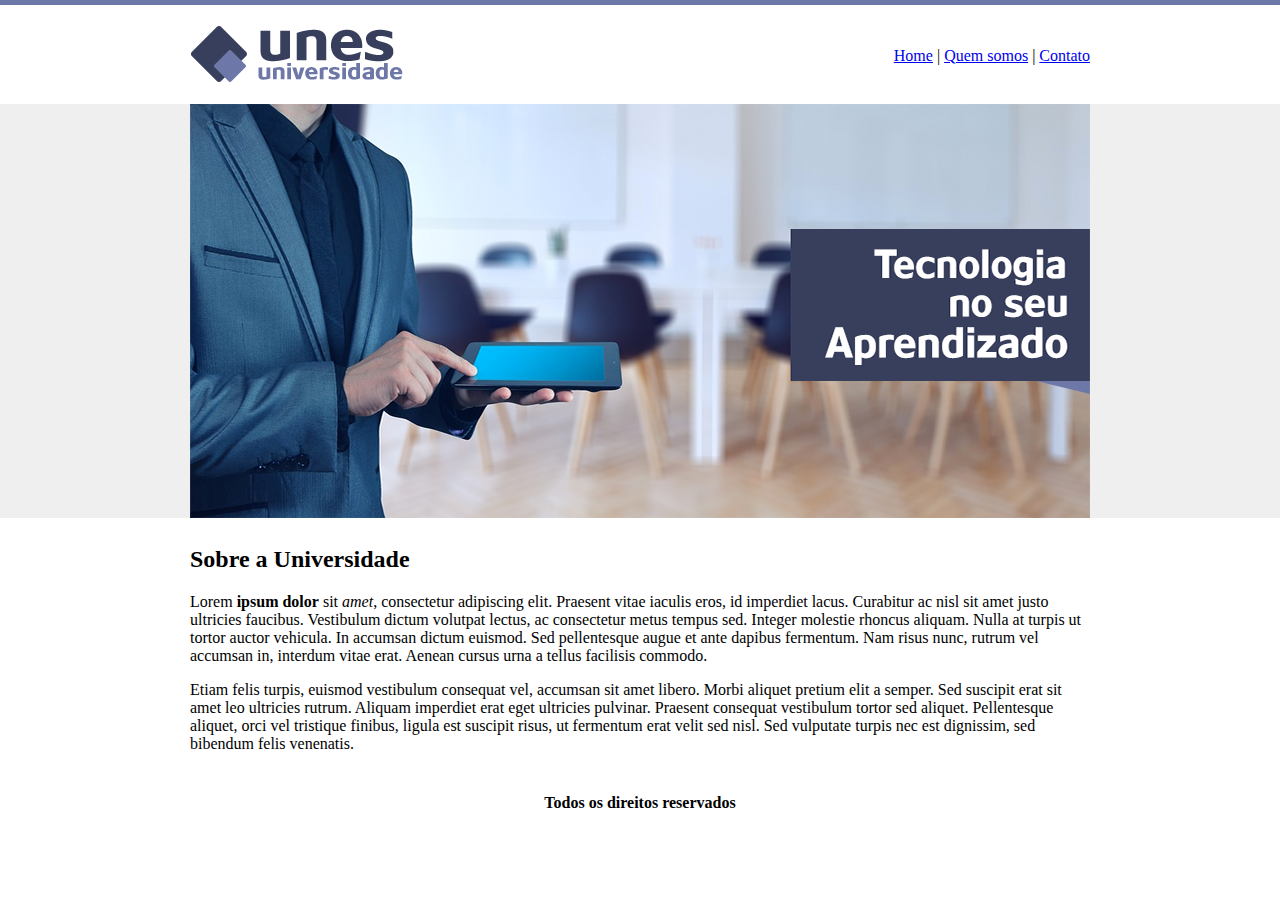
<file: Projeto 1 - HTML/index.html>
<!DOCTYPE html>
<html>
<head>
    <meta charset="UTF-8">
    <meta http-equiv="X-UA-Compatible" content="IE=edge">
    <meta name="viewport" content="width=device-width, initial-scale=1.0">
    <title>Unes - Home</title>
</head>
<body background="imagensProjeto/fundo.png">
    <table border="0" width="900" align="center">
        <tr>
            <td height="89">
                <a href="index.html">
                    <img src="imagensProjeto/logo.png">
                </a>
            </td>
            <td align="right">
                <a href="index.html">Home</a> | 
                <a href="quemsomos.html">Quem somos</a> | 
                <a href="contato.html">Contato </a>
            </td>
        </tr>
        <tr>
            <td colspan="2">
                <img src="imagensProjeto/capa.png">
            </td>
        </tr>
        <tr>
            <td colspan="2">
                <h2>Sobre a Universidade</h2>
                <p>
                    Lorem <strong>ipsum dolor</strong> sit <em>amet</em>, consectetur adipiscing elit. 
                    Praesent vitae iaculis eros, id imperdiet lacus. Curabitur ac nisl sit amet justo 
                    ultricies faucibus. Vestibulum dictum volutpat lectus, ac consectetur metus tempus sed. 
                    Integer molestie rhoncus aliquam. Nulla at turpis ut tortor auctor vehicula. In accumsan 
                    dictum euismod. Sed pellentesque augue et ante dapibus fermentum. Nam risus nunc, rutrum 
                    vel accumsan in, interdum vitae erat. Aenean cursus urna a tellus facilisis commodo.
                </p>
                <p>
                    Etiam felis turpis, euismod vestibulum consequat vel, accumsan sit amet libero. Morbi 
                    aliquet pretium elit a semper. Sed suscipit erat sit amet leo ultricies rutrum. Aliquam 
                    imperdiet erat eget ultricies pulvinar. Praesent consequat vestibulum tortor sed 
                    aliquet. Pellentesque aliquet, orci vel tristique finibus, ligula est suscipit risus, ut 
                    fermentum erat velit sed nisl. Sed vulputate turpis nec est dignissim, sed bibendum 
                    felis venenatis.
                </p>
            </td>
        </tr>
        <tr>
            <td align="center" colspan="2">
                <h4>Todos os direitos reservados</h4>
            </td>
        </tr>
    </table>
</body>
</html>
</file>
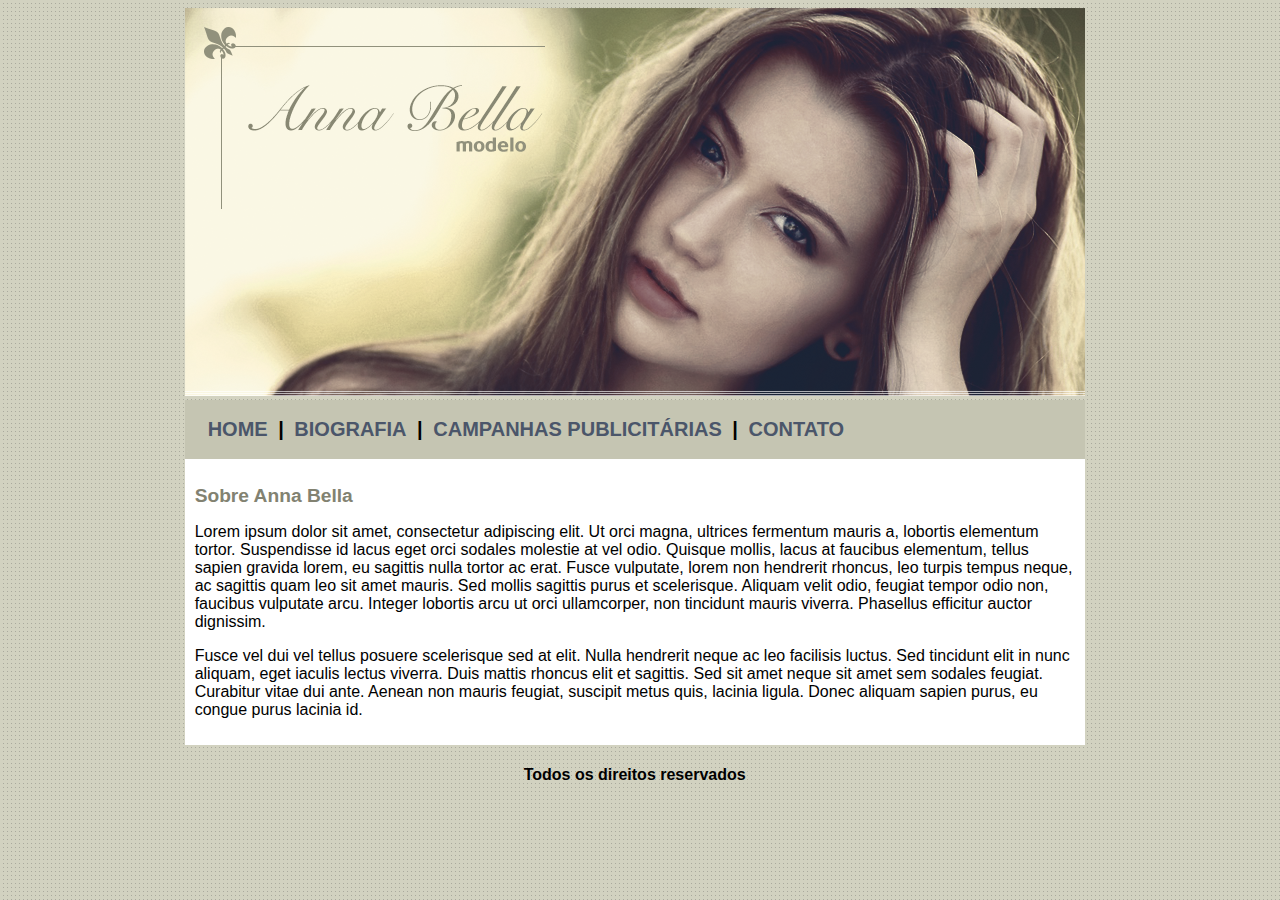
<file: Projeto 2 - CSS/index.html>
<!DOCTYPE html>
<html lang="en">
<head>
    <meta charset="UTF-8">
    <meta http-equiv="X-UA-Compatible" content="IE=edge">
    <meta name="viewport" content="width=device-width, initial-scale=1.0">
    <title>Anna Bella - Home</title>
    <link rel="stylesheet" href="estilo.css">
</head>
<body>
    <div id="principal">

        <img src="imagensProjeto/capa.png" alt="Capa Anna Bella">

        <div id="menu">
            <a href="index.html">HOME</a> | 
            <a href="biografia.html">BIOGRAFIA</a> | 
            <a href="campanhas.html">CAMPANHAS PUBLICITÁRIAS</a> | 
            <a href="contato.html">CONTATO</a>
        </div>
        <div id="conteudo">
            <h2>Sobre Anna Bella</h2>
            <p>
                Lorem ipsum dolor sit amet, consectetur adipiscing elit. Ut orci magna, 
                ultrices fermentum mauris a, lobortis elementum tortor. Suspendisse id lacus 
                eget orci sodales molestie at vel odio. Quisque mollis, lacus at faucibus 
                elementum, tellus sapien gravida lorem, eu sagittis nulla tortor ac erat. 
                Fusce vulputate, lorem non hendrerit rhoncus, leo turpis tempus neque, ac 
                sagittis quam leo sit amet mauris. Sed mollis sagittis purus et scelerisque. 
                Aliquam velit odio, feugiat tempor odio non, faucibus vulputate arcu. Integer 
                lobortis arcu ut orci ullamcorper, non tincidunt mauris viverra. Phasellus 
                efficitur auctor dignissim.

            </p>
            <p>
                Fusce vel dui vel tellus posuere scelerisque sed at elit. Nulla hendrerit 
                neque ac leo facilisis luctus. Sed tincidunt elit in nunc aliquam, eget 
                iaculis lectus viverra. Duis mattis rhoncus elit et sagittis. Sed sit amet 
                neque sit amet sem sodales feugiat. Curabitur vitae dui ante. Aenean non 
                mauris feugiat, suscipit metus quis, lacinia ligula. Donec aliquam sapien 
                purus, eu congue purus lacinia id. 
            </p>
        </div>
        <div id="rodape">
            <h4 class="centralizar">Todos os direitos reservados</h4>
        </div>
    </div>
</body>
</html>
</file>
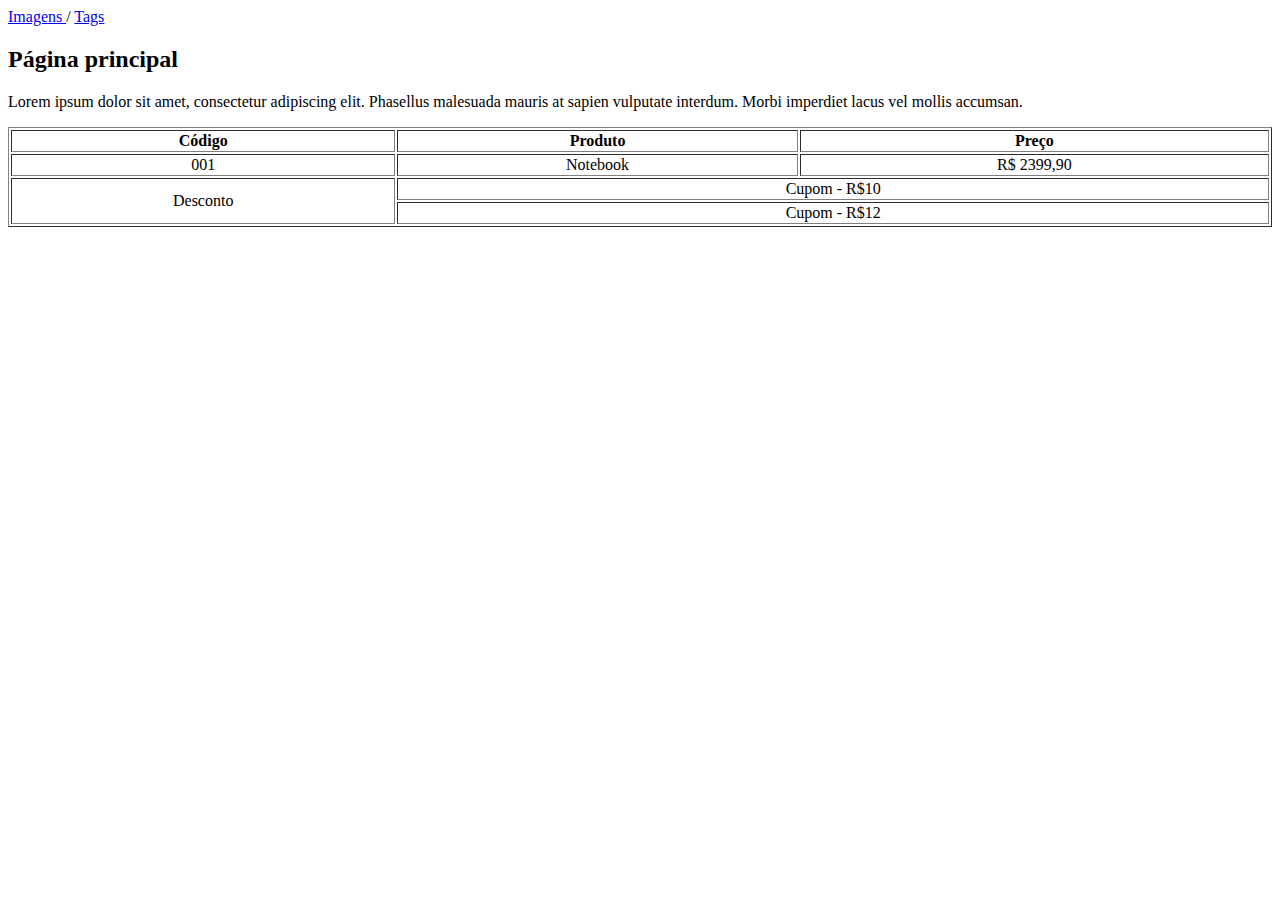
<file: Projeto 1 - HTML/Aulas/index.html>
<!DOCTYPE html>
<html lang>
<head>
    <meta charset="UTF-8">
    <meta http-equiv="X-UA-Compatible" content="IE=edge">
    <meta name="viewport" content="width=device-width, initial-scale=1.0">
    <title>Principal</title>
</head>
<body>
    <a href="img.html">
        Imagens
    </a>
    /
    <a href="tags.html">
        Tags
    </a>
    <h2>Página principal</h2>
    <p>Lorem ipsum dolor sit amet, consectetur adipiscing elit. 
     Phasellus malesuada mauris at sapien vulputate interdum. 
     Morbi imperdiet lacus vel mollis accumsan.
    </p>
    <table border="1px" width="100%">
        <tr>
            <th>Código</th>
            <th>Produto</th>
            <th>Preço</th>
        </tr>
        <tr align="center">
            <td>001</td>
            <td>Notebook</td>
            <td>R$ 2399,90</td>
        </tr>
        <tr align="center">
            <td rowspan="2">Desconto</td>
            <td colspan="2">Cupom - R$10</td>
        </tr>
        <tr align="center">
            <td colspan="2">Cupom - R$12</td>
        </tr>
    </table>
</body>
</html>
</file>
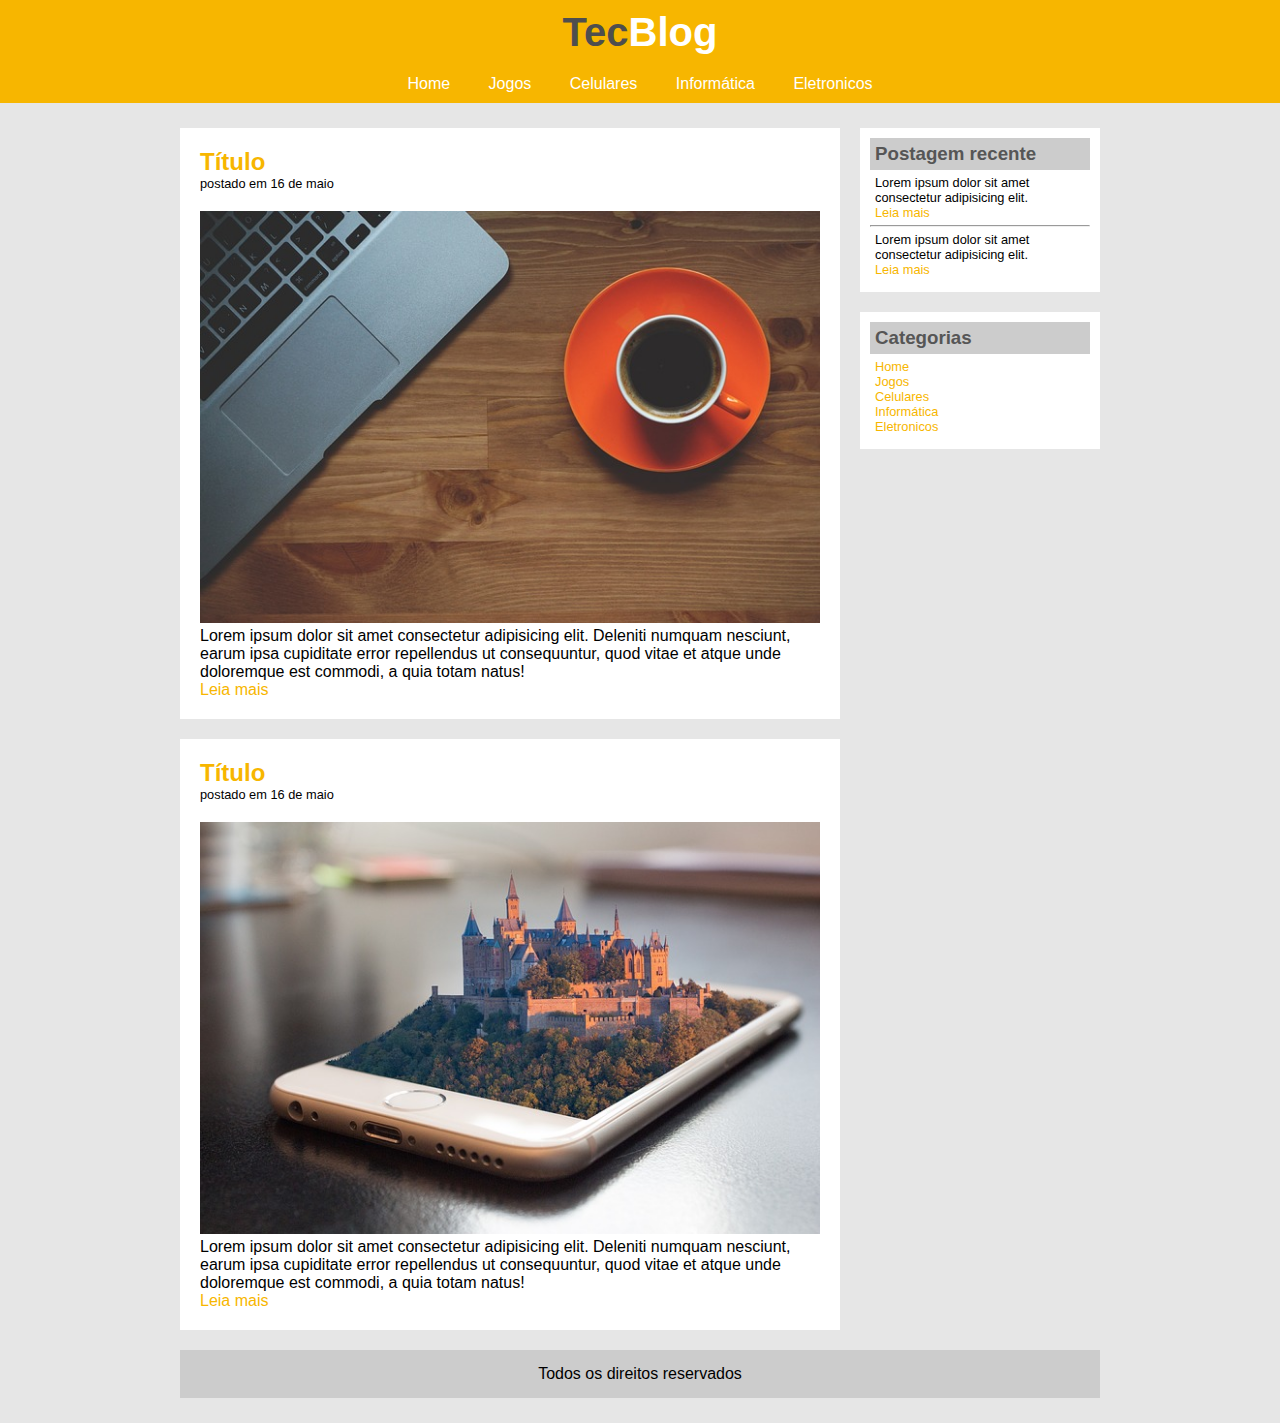
<file: Projeto 3 - CSS/TecBlog/index.html>
<!DOCTYPE html>
<html lang="en">
<head>
    <meta charset="UTF-8">
    <meta http-equiv="X-UA-Compatible" content="IE=edge">
    <meta name="viewport" content="width=device-width, initial-scale=1.0">
    <link rel="stylesheet" href="./CSS/estilo.css">
    <title>TecnoBlog - O seu blog de tecnologia</title>
    
</head>
<body>
    <header>
        <div id="logo">
            <h1>Tec<span class="branco">Blog</span></h1>
        </div>

        <div id="menu">
            <a href="index.html">Home</a>
            <a href="jogos.html">Jogos</a>
            <a href="celulares.html">Celulares</a>
            <a href="informatica.html">Informática</a>
            <a href="eletronicos.html">Eletronicos</a>
        </div>
    </header>

    <div id="corpo">
        <div id="postagens">
           
            <div class="postagem">
                <h2>Título</h2>
                <span class="data">postado em 16 de maio</span>
                <img src="./imagens/imagem1.jpg" width="620px"alt="pc">
                <p>
                    Lorem ipsum dolor sit amet consectetur adipisicing elit. Deleniti numquam nesciunt, earum ipsa cupiditate error repellendus ut consequuntur, quod vitae et atque unde doloremque est commodi, a quia totam natus!
                </p>
                <a href="">Leia mais</a>
            </div>

            <div class="postagem">
                <h2>Título</h2>
                <span class="data">postado em 16 de maio</span>
                <img src="./imagens/imagem3.jpg" width="620px"alt="pc">
                <p>
                    Lorem ipsum dolor sit amet consectetur adipisicing elit. Deleniti numquam nesciunt, earum ipsa cupiditate error repellendus ut consequuntur, quod vitae et atque unde doloremque est commodi, a quia totam natus!
                </p>
                <a href="">Leia mais</a>
            </div>

        </div>
        <div id="lateral">
            <div class="lateral-conteudo">
                <h3>Postagem recente</h3>
                <div class="texto-reduzido">
                    <p>Lorem ipsum dolor sit amet consectetur adipisicing elit.</p>
                    <a href="">Leia mais</a>
                </div>
                <hr>
                <div class="texto-reduzido">
                    <p>Lorem ipsum dolor sit amet consectetur adipisicing elit.</p>
                    <a href="">Leia mais</a>
                </div>
            </div>
            <div class="lateral-conteudo">
                <h3>Categorias</h3>
                <div class="texto-reduzido">
                    <a href="index.html">Home</a><br>
                    <a href="jogos.html">Jogos</a><br>
                    <a href="celulares.html">Celulares</a><br>
                    <a href="informatica.html">Informática</a><br>
                    <a href="eletronicos.html">Eletronicos</a><br>
                </div>
            </div>
        </div>
        <footer>
            Todos os direitos reservados
        </footer>
    </div>
</body>
</html>
</file>
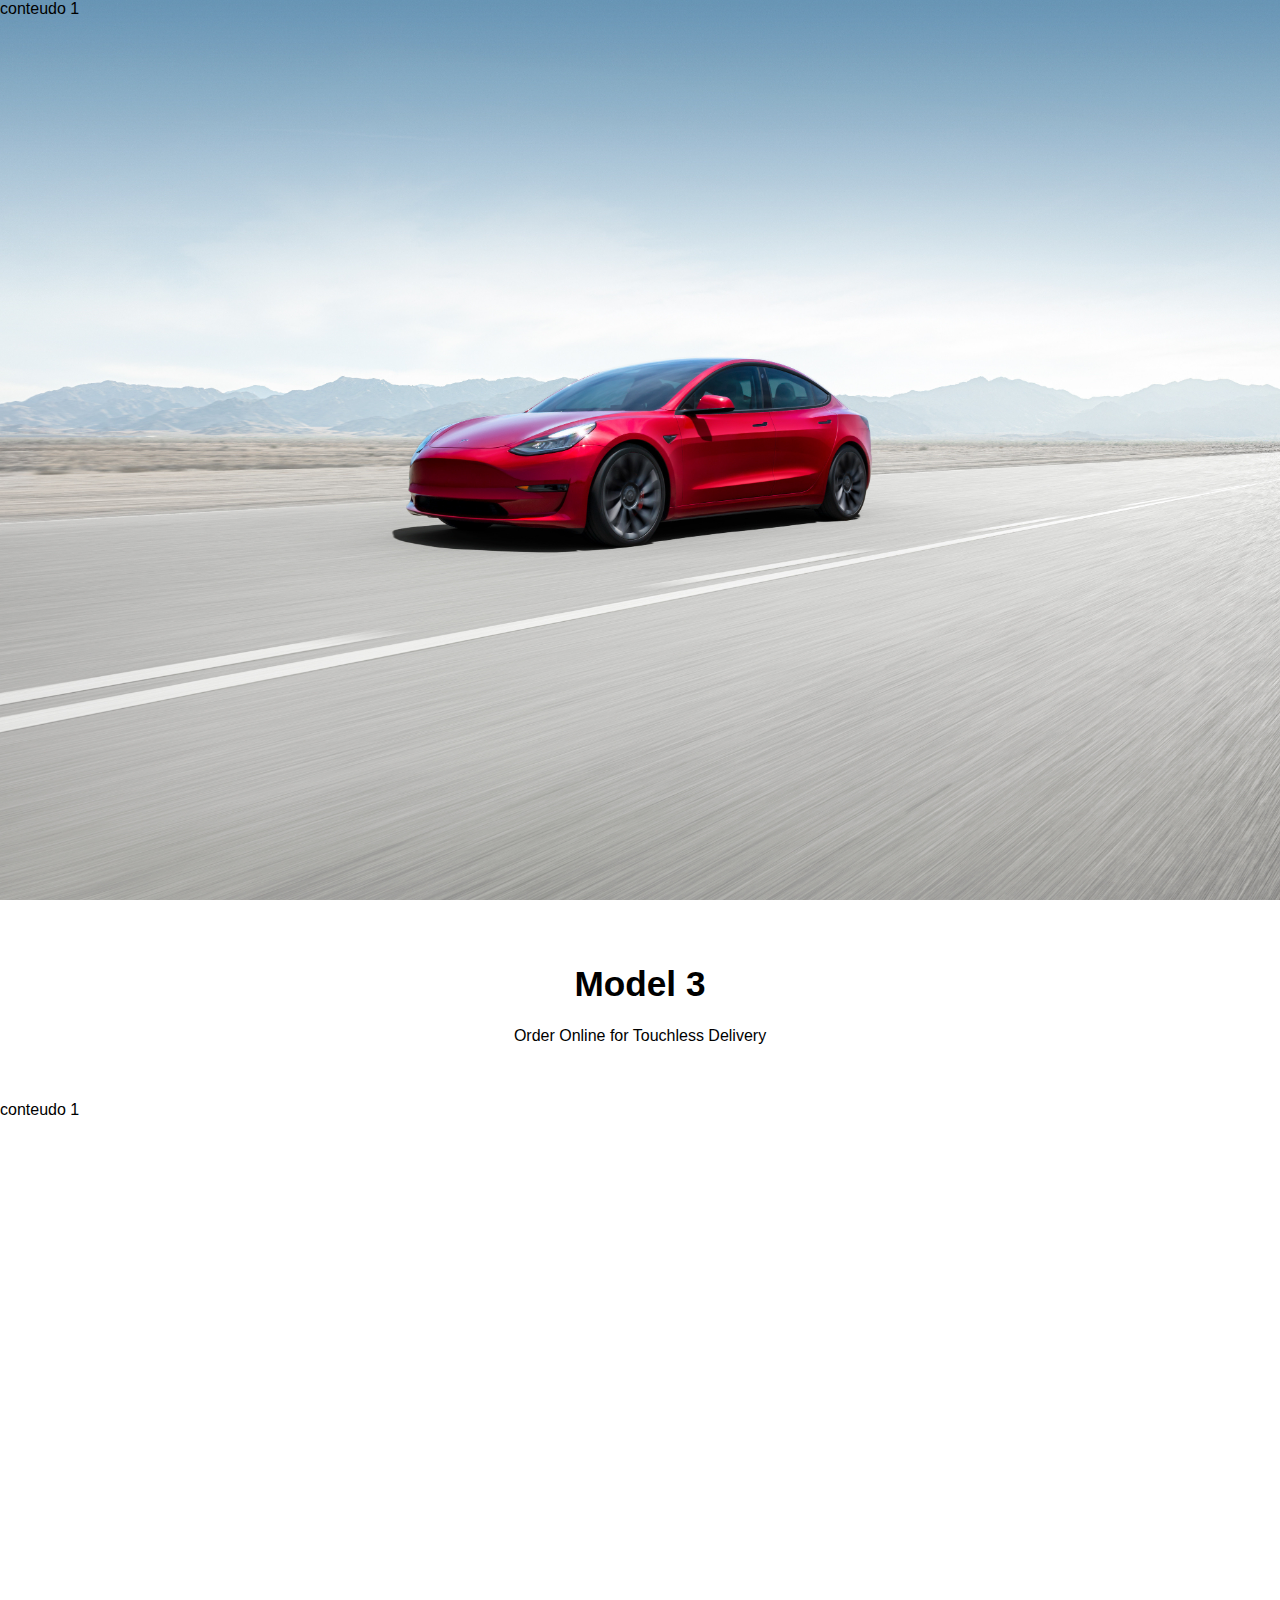
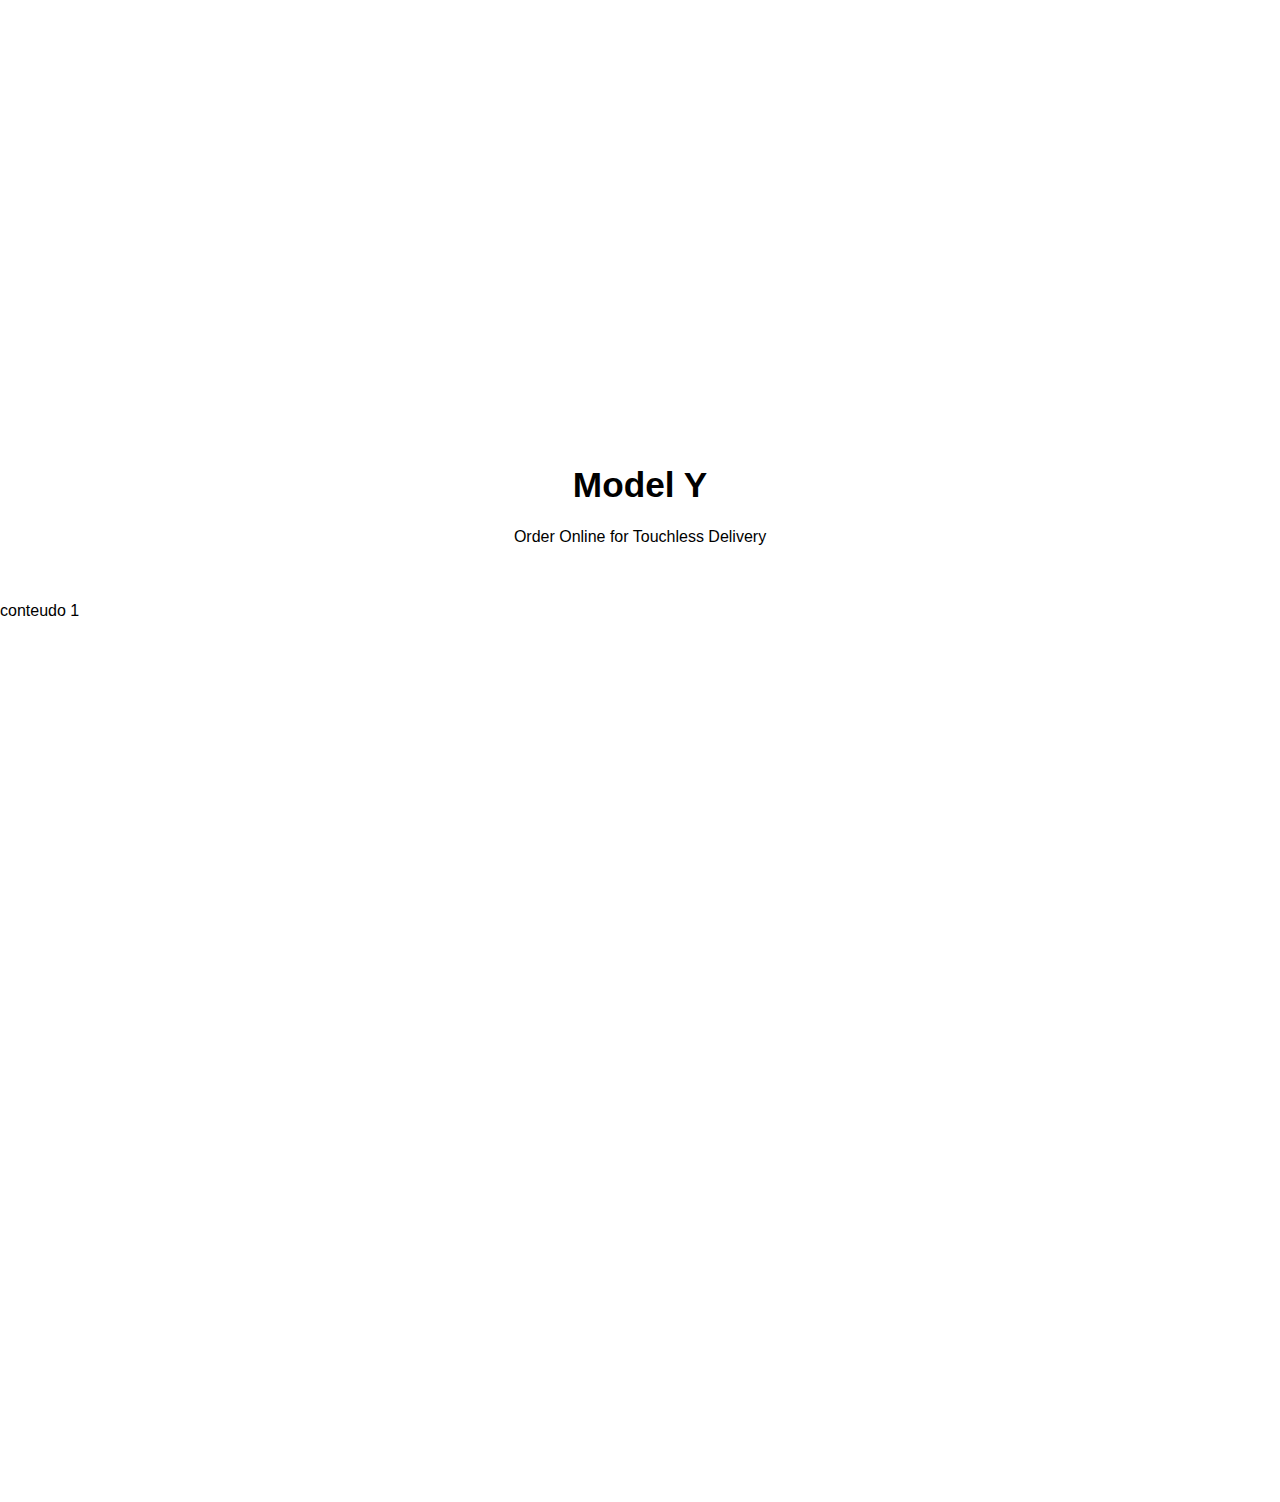
<file: Projeto 4 - CSS/parallax/index.html>
<!DOCTYPE html>
<html lang="en">
<head>
    <meta charset="UTF-8">
    <meta http-equiv="X-UA-Compatible" content="IE=edge">
    <meta name="viewport" content="width=device-width, initial-scale=1.0">
    <title>Parallax</title>
    <link rel="stylesheet" href="style.css">
</head>
<body>
    <div class="model3">
        conteudo 1
    </div>
    <div class="content">
        <h1>Model 3</h1>
        <p>Order Online for Touchless Delivery</p>
    </div>
    <div class="modely">
        conteudo 1
    </div>
    <div class="content">
        <h1>Model Y</h1>
        <p>Order Online for Touchless Delivery</p>
    </div>
    <div class="modelx">
        conteudo 1
    </div>
</body>
</html>
</file>
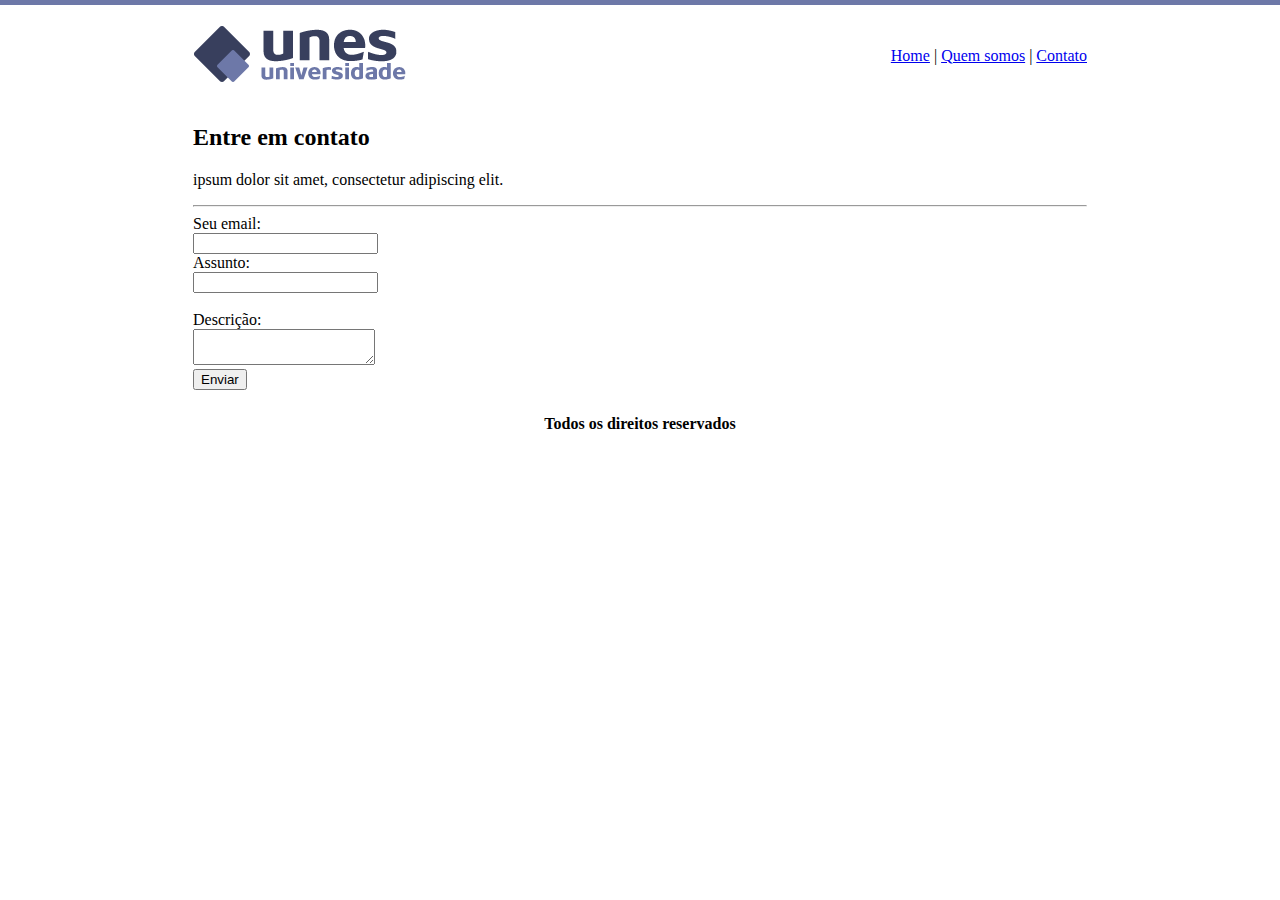
<file: Projeto 1 - HTML/contato.html>
<!DOCTYPE html>
<html>
<head>
    <meta charset="UTF-8">
    <meta http-equiv="X-UA-Compatible" content="IE=edge">
    <meta name="viewport" content="width=device-width, initial-scale=1.0">
    <title>Unes - Contato</title>
</head>
<body background="imagensProjeto/fundo2.png">
    <table border="0" width="900" align="center">
        <tr>
            <td height="89">
                <a href="index.html">
                    <img src="imagensProjeto/logo.png">
                </a>
            </td>
            <td align="right">
                <a href="index.html">Home</a> | 
                <a href="quemsomos.html">Quem somos</a> | 
                <a href="contato.html">Contato </a>
            </td>
        </tr>
        <tr>
            <td colspan="2">
                <h2>Entre em contato</h2>
                <p>
                    ipsum dolor sit amet, consectetur adipiscing elit.
                </p>
                <hr>
                <form>
                    Seu email: <br>
                    <input type="text"><br>
                    Assunto: <br>
                    <input type="text"><br>
                    <br>
                    Descrição: <br>
                    <textarea></textarea><br>
                    <input type="submit" value="Enviar">


                </form>
            </td> 
        </tr>
        <tr>
            <td align="center" colspan="2">
                <h4>Todos os direitos reservados</h4>
            </td>
        </tr>
    </table>
</body>
</html>
</file>
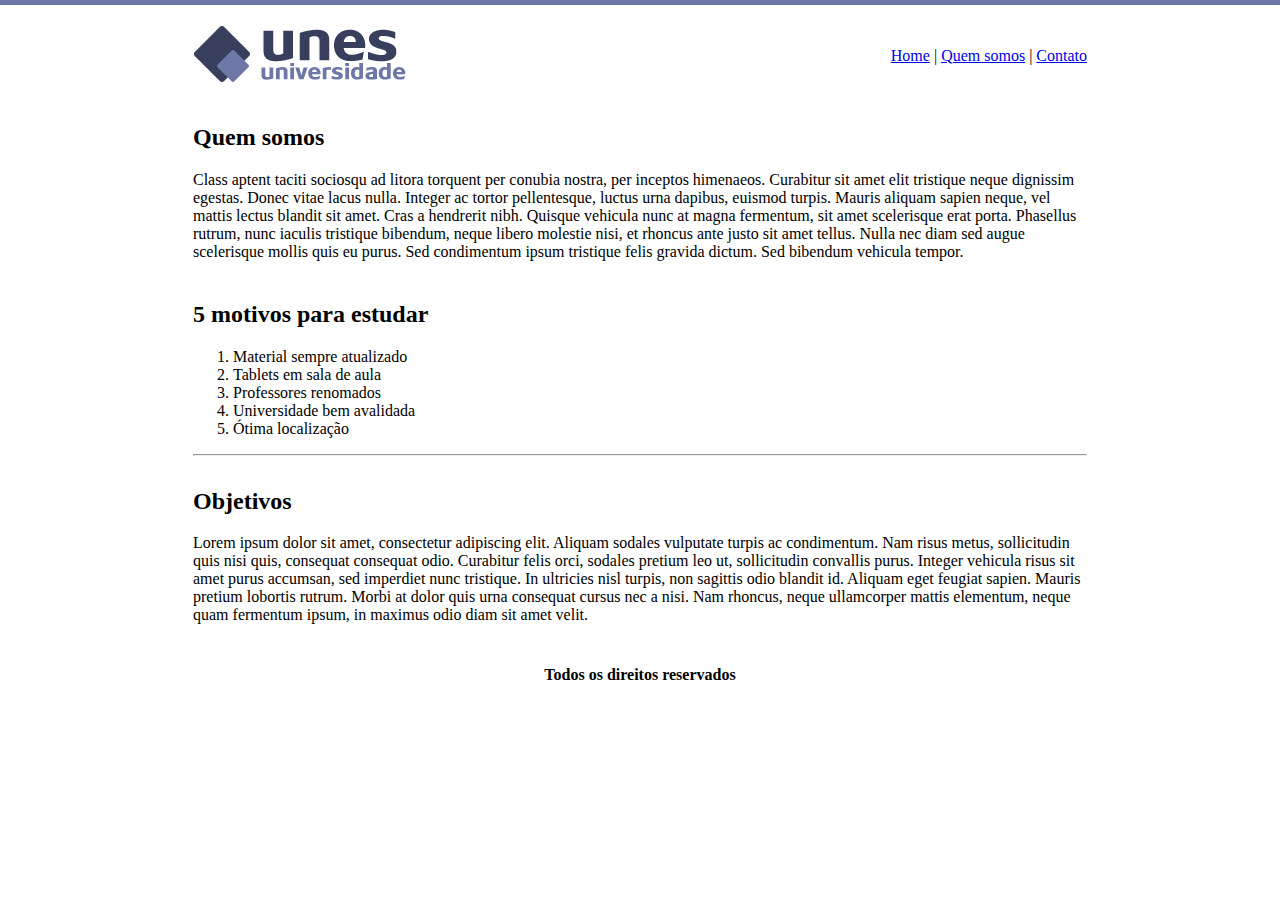
<file: Projeto 1 - HTML/quemsomos.html>
<!DOCTYPE html>
<html>
<head>
    <meta charset="UTF-8">
    <meta http-equiv="X-UA-Compatible" content="IE=edge">
    <meta name="viewport" content="width=device-width, initial-scale=1.0">
    <title>Unes - Quem somos</title>
</head>
<body background="imagensProjeto/fundo2.png">
    <table border="0" width="900" align="center">
        <tr>
            <td height="89">
                <a href="index.html">
                    <img src="imagensProjeto/logo.png">
                </a>
            </td>
            <td align="right">
                <a href="index.html">Home</a> | 
                <a href="quemsomos.html">Quem somos</a> | 
                <a href="contato.html">Contato </a>
            </td>
        </tr>
        <tr>
            <td colspan="2">
                <h2>Quem somos</h2>
                <p>
                    Class aptent taciti sociosqu ad litora torquent per conubia nostra, per inceptos 
                    himenaeos. Curabitur sit amet elit tristique neque dignissim egestas. Donec vitae lacus 
                    nulla. Integer ac tortor pellentesque, luctus urna dapibus, euismod turpis. Mauris 
                    aliquam sapien neque, vel mattis lectus blandit sit amet. Cras a hendrerit nibh. Quisque 
                    vehicula nunc at magna fermentum, sit amet scelerisque erat porta. Phasellus rutrum, 
                    nunc iaculis tristique bibendum, neque libero molestie nisi, et rhoncus ante justo sit 
                    amet tellus. Nulla nec diam sed augue scelerisque mollis quis eu purus. Sed condimentum 
                    ipsum tristique felis gravida dictum. Sed bibendum vehicula tempor.
                </p>
            </td>
        </tr>
        <tr>
            <td colspan="2">
                <h2>5 motivos para estudar</h2>
                <ol>
                    <li>Material sempre atualizado</li>
                    <li>Tablets em sala de aula</li>
                    <li>Professores renomados</li>
                    <li>Universidade bem avalidada</li>
                    <li>Ótima localização</li>
                </ol>
                <hr>
            </td>
        </tr>
        <tr>
            <td colspan="2">
                <h2>Objetivos</h2>
                <p>
                    Lorem ipsum dolor sit amet, consectetur adipiscing elit. Aliquam sodales vulputate 
                    turpis ac condimentum. Nam risus metus, sollicitudin quis nisi quis, consequat consequat 
                    odio. Curabitur felis orci, sodales pretium leo ut, sollicitudin convallis purus. 
                    Integer vehicula risus sit amet purus accumsan, sed imperdiet nunc tristique. In 
                    ultricies nisl turpis, non sagittis odio blandit id. Aliquam eget feugiat sapien. Mauris 
                    pretium lobortis rutrum. Morbi at dolor quis urna consequat cursus nec a nisi. Nam 
                    rhoncus, neque ullamcorper mattis elementum, neque quam fermentum ipsum, in maximus odio 
                    diam sit amet velit.
                </p>
            </td>
        </tr>
        <tr>
            <td align="center" colspan="2">
                <h4>Todos os direitos reservados</h4>
            </td>
        </tr>
    </table>
</body>
</html>
</file>
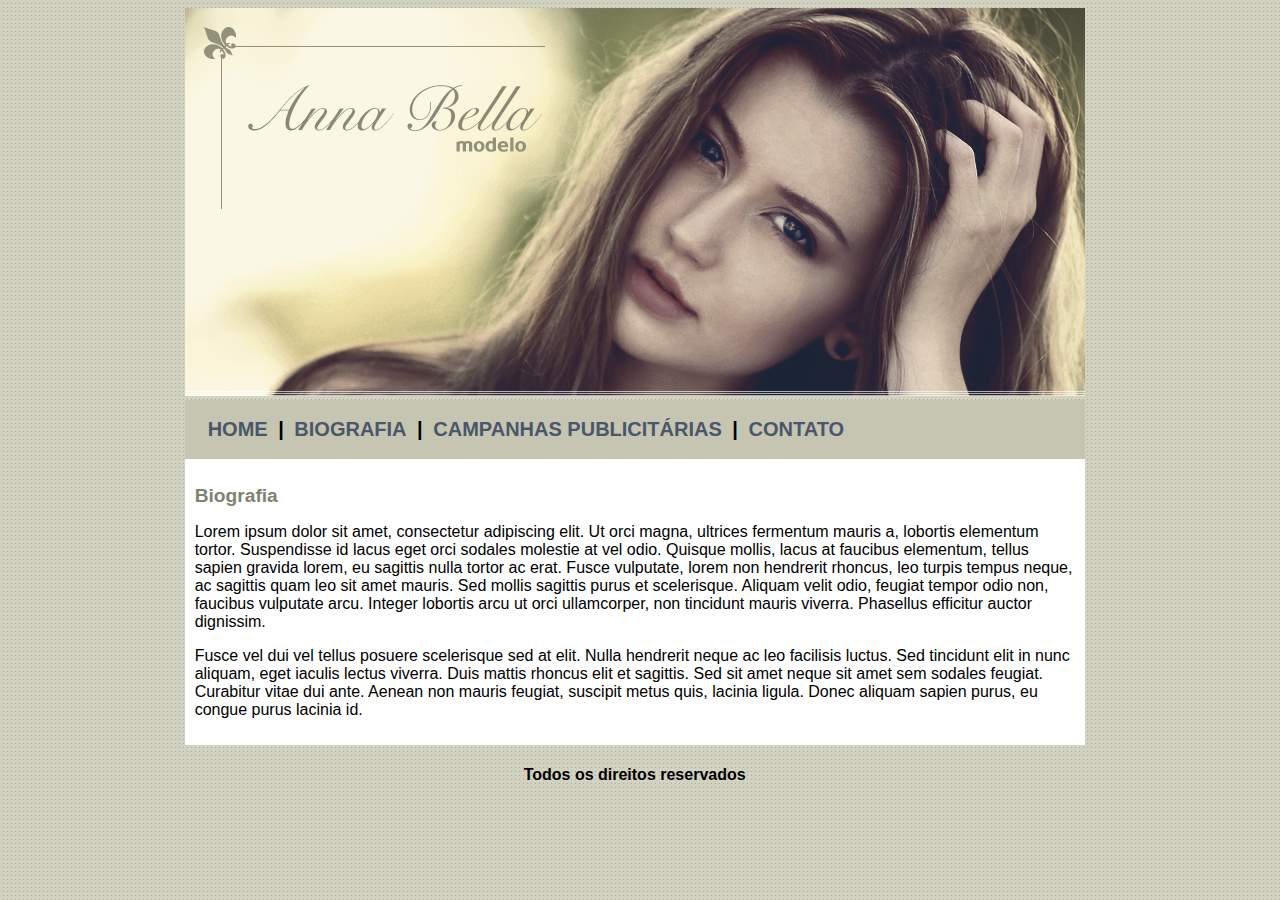
<file: Projeto 2 - CSS/biografia.html>
<!DOCTYPE html>
<html lang="en">
<head>
    <meta charset="UTF-8">
    <meta http-equiv="X-UA-Compatible" content="IE=edge">
    <meta name="viewport" content="width=device-width, initial-scale=1.0">
    <title>Anna Bella - Biografia</title>
    <link rel="stylesheet" href="estilo.css">
</head>
<body>
    <div id="principal">

        <img src="imagensProjeto/capa.png" alt="Capa Anna Bella">

        <div id="menu">
            <a href="index.html">HOME</a> | 
            <a href="biografia.html">BIOGRAFIA</a> | 
            <a href="campanhas.html">CAMPANHAS PUBLICITÁRIAS</a> | 
            <a href="contato.html">CONTATO</a>
        </div>
        <div id="conteudo">
            <h2>Biografia</h2>
            <p>
                Lorem ipsum dolor sit amet, consectetur adipiscing elit. Ut orci magna, 
                ultrices fermentum mauris a, lobortis elementum tortor. Suspendisse id lacus 
                eget orci sodales molestie at vel odio. Quisque mollis, lacus at faucibus 
                elementum, tellus sapien gravida lorem, eu sagittis nulla tortor ac erat. 
                Fusce vulputate, lorem non hendrerit rhoncus, leo turpis tempus neque, ac 
                sagittis quam leo sit amet mauris. Sed mollis sagittis purus et scelerisque. 
                Aliquam velit odio, feugiat tempor odio non, faucibus vulputate arcu. Integer 
                lobortis arcu ut orci ullamcorper, non tincidunt mauris viverra. Phasellus 
                efficitur auctor dignissim.

            </p>
            <p>
                Fusce vel dui vel tellus posuere scelerisque sed at elit. Nulla hendrerit 
                neque ac leo facilisis luctus. Sed tincidunt elit in nunc aliquam, eget 
                iaculis lectus viverra. Duis mattis rhoncus elit et sagittis. Sed sit amet 
                neque sit amet sem sodales feugiat. Curabitur vitae dui ante. Aenean non 
                mauris feugiat, suscipit metus quis, lacinia ligula. Donec aliquam sapien 
                purus, eu congue purus lacinia id. 
            </p>
        </div>
        <div id="rodape">
            <h4 class="centralizar">Todos os direitos reservados</h4>
        </div>
    </div>
</body>
</html>
</file>
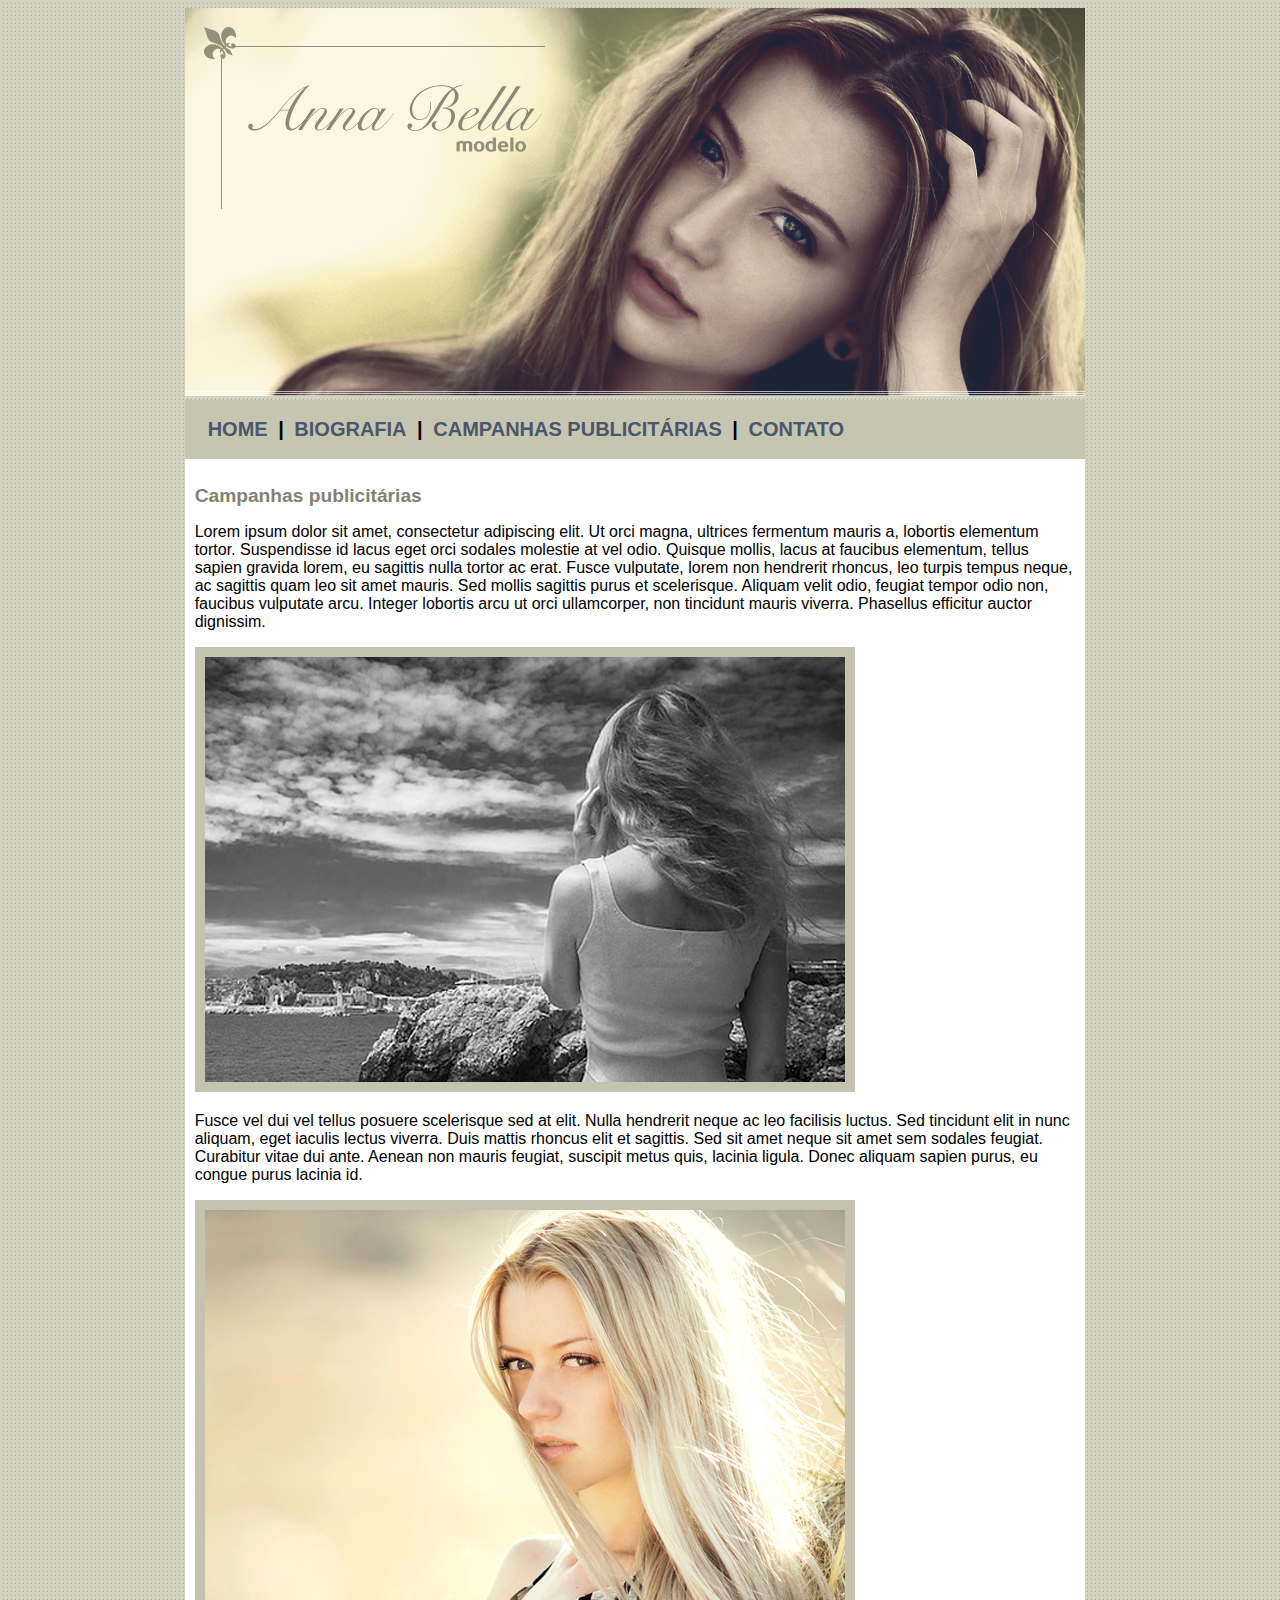
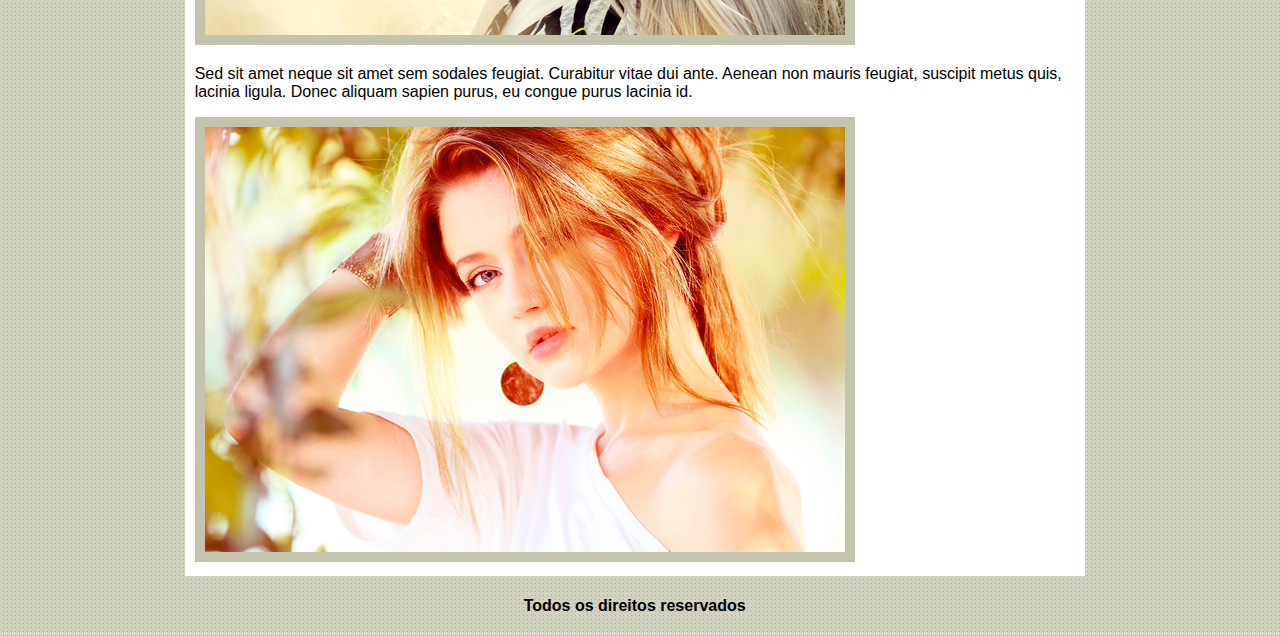
<file: Projeto 2 - CSS/campanhas.html>
<!DOCTYPE html>
<html lang="en">
<head>
    <meta charset="UTF-8">
    <meta http-equiv="X-UA-Compatible" content="IE=edge">
    <meta name="viewport" content="width=device-width, initial-scale=1.0">
    <title>Anna Bella - Campanhas</title>
    <link rel="stylesheet" href="estilo.css">
</head>
<body>
    <div id="principal">

        <img src="imagensProjeto/capa.png" alt="Capa Anna Bella">

        <div id="menu">
            <a href="index.html">HOME</a> | 
            <a href="biografia.html">BIOGRAFIA</a> | 
            <a href="campanhas.html">CAMPANHAS PUBLICITÁRIAS</a> | 
            <a href="contato.html">CONTATO</a>
        </div>
        <div id="conteudo">
            <h2>Campanhas publicitárias</h2>
            <p>
                Lorem ipsum dolor sit amet, consectetur adipiscing elit. Ut orci magna, 
                ultrices fermentum mauris a, lobortis elementum tortor. Suspendisse id lacus 
                eget orci sodales molestie at vel odio. Quisque mollis, lacus at faucibus 
                elementum, tellus sapien gravida lorem, eu sagittis nulla tortor ac erat. 
                Fusce vulputate, lorem non hendrerit rhoncus, leo turpis tempus neque, ac 
                sagittis quam leo sit amet mauris. Sed mollis sagittis purus et scelerisque. 
                Aliquam velit odio, feugiat tempor odio non, faucibus vulputate arcu. Integer 
                lobortis arcu ut orci ullamcorper, non tincidunt mauris viverra. Phasellus 
                efficitur auctor dignissim.

            </p>
            <img class="img-campanha" src="imagensProjeto/foto1.png" alt="foto 1">
            <p>
                Fusce vel dui vel tellus posuere scelerisque sed at elit. Nulla hendrerit 
                neque ac leo facilisis luctus. Sed tincidunt elit in nunc aliquam, eget 
                iaculis lectus viverra. Duis mattis rhoncus elit et sagittis. Sed sit amet 
                neque sit amet sem sodales feugiat. Curabitur vitae dui ante. Aenean non 
                mauris feugiat, suscipit metus quis, lacinia ligula. Donec aliquam sapien 
                purus, eu congue purus lacinia id. 
            </p>
            <img class="img-campanha" src="imagensProjeto/foto2.png" alt="foto 2">
            <p>
                Sed sit amet neque sit amet sem sodales feugiat. Curabitur vitae dui ante. Aenean non mauris feugiat, suscipit metus quis, lacinia ligula. Donec aliquam sapien purus, eu congue purus lacinia id. 
            </p>
            <img class="img-campanha" src="imagensProjeto/foto3.png" alt="foto 3">
        </div>
        <div id="rodape">
            <h4 class="centralizar">Todos os direitos reservados</h4>
        </div>
    </div>
</body>
</html>
</file>
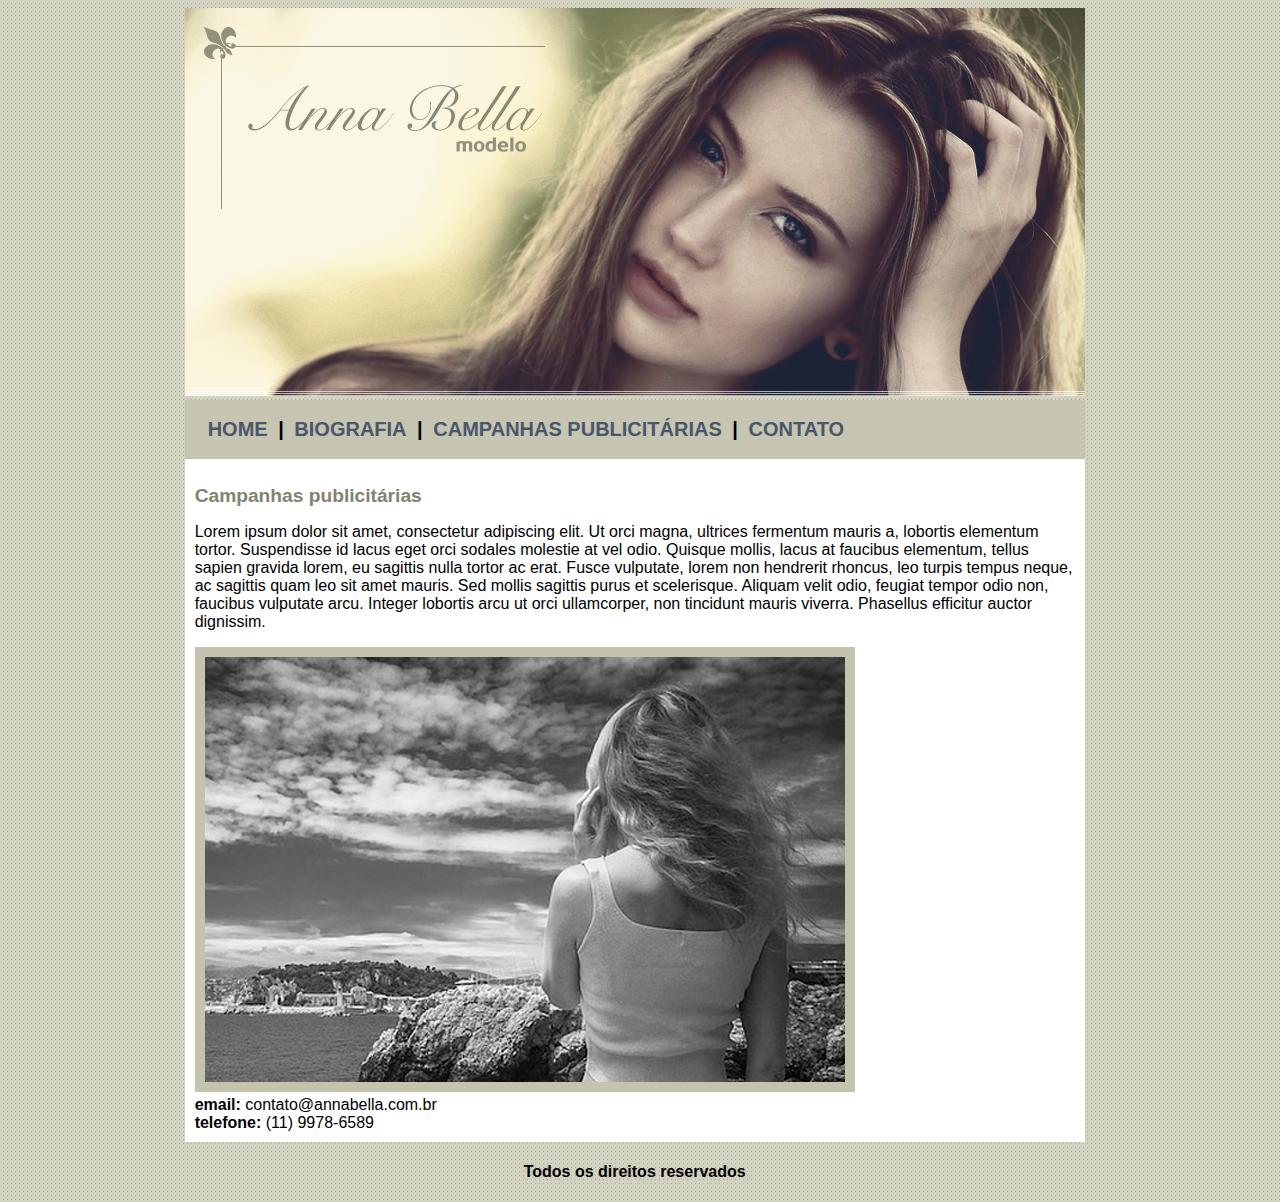
<file: Projeto 2 - CSS/contato.html>
<!DOCTYPE html>
<html lang="en">
<head>
    <meta charset="UTF-8">
    <meta http-equiv="X-UA-Compatible" content="IE=edge">
    <meta name="viewport" content="width=device-width, initial-scale=1.0">
    <title>Anna Bella - Campanhas</title>
    <link rel="stylesheet" href="estilo.css">
</head>
<body>
    <div id="principal">

        <img src="imagensProjeto/capa.png" alt="Capa Anna Bella">

        <div id="menu">
            <a href="index.html">HOME</a> | 
            <a href="biografia.html">BIOGRAFIA</a> | 
            <a href="campanhas.html">CAMPANHAS PUBLICITÁRIAS</a> | 
            <a href="contato.html">CONTATO</a>
        </div>
        <div id="conteudo">
            <h2>Campanhas publicitárias</h2>
            <p>
                Lorem ipsum dolor sit amet, consectetur adipiscing elit. Ut orci magna, 
                ultrices fermentum mauris a, lobortis elementum tortor. Suspendisse id lacus 
                eget orci sodales molestie at vel odio. Quisque mollis, lacus at faucibus 
                elementum, tellus sapien gravida lorem, eu sagittis nulla tortor ac erat. 
                Fusce vulputate, lorem non hendrerit rhoncus, leo turpis tempus neque, ac 
                sagittis quam leo sit amet mauris. Sed mollis sagittis purus et scelerisque. 
                Aliquam velit odio, feugiat tempor odio non, faucibus vulputate arcu. Integer 
                lobortis arcu ut orci ullamcorper, non tincidunt mauris viverra. Phasellus 
                efficitur auctor dignissim.

            </p>
            <img class="img-campanha" src="imagensProjeto/foto1.png" alt="foto 1">
            
            <div>
                <strong>email:</strong> contato@annabella.com.br
                <br>
                <strong>telefone:</strong> (11) 9978-6589
            </div>
        </div>
        <div id="rodape">
            <h4 class="centralizar">Todos os direitos reservados</h4>
        </div>
    </div>
</body>
</html>
</file>
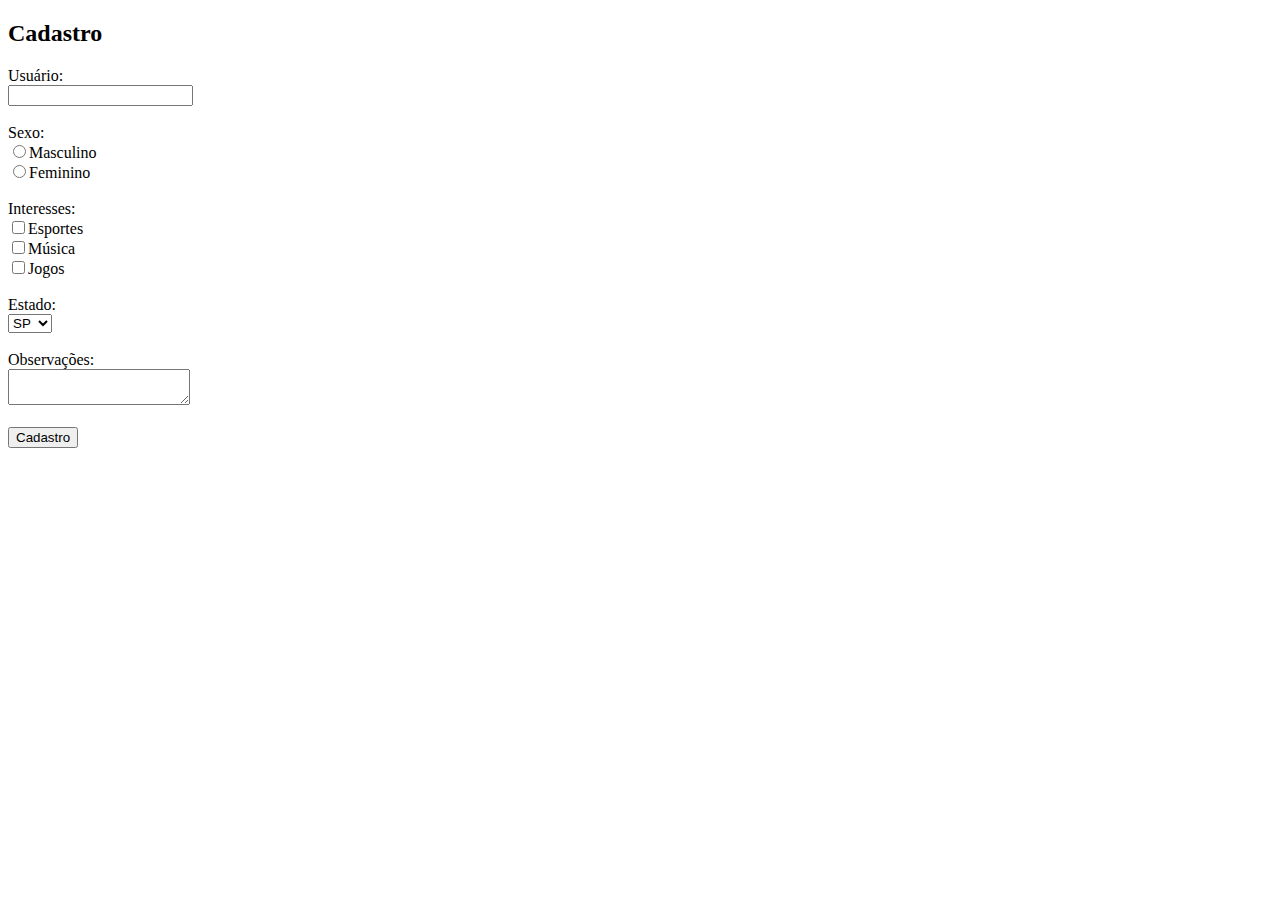
<file: Projeto 1 - HTML/Aulas/cadastro.html>
<!DOCTYPE html>
<html>
<head>
    <meta charset="UTF-8">
    <meta http-equiv="X-UA-Compatible" content="IE=edge">
    <meta name="viewport" content="width=device-width, initial-scale=1.0">
    <title>Cadastro</title>
</head>
<body>
    <h2>Cadastro</h2>
    <form>

        Usuário:<br>
        <input type="text" name="login"><br><br>
        
        Sexo:<br>
        <input type="radio" name="sexo" value="m">Masculino<br>
        <input type="radio" name="sexo" value="f">Feminino<br><br>
        
        Interesses:<br>
        <input type="checkbox" name="interesses">Esportes<br>
        <input type="checkbox" name="interesses">Música<br>
        <input type="checkbox" name="interesses">Jogos<br>
        <br>

        Estado:<br>
        <select name="estado">
            <option value="sp">
                SP
            </option>
            <option>
                MG
            </option>
            <option>
                RJ
            </option>
            <option>
                ES
            </option>
        </select>

        <br><br>

        Observações:<br>
        <textarea></textarea>
        
        <br><br>
        <input type="submit" value="Cadastro">


    </form>
</body>
</html>
</file>
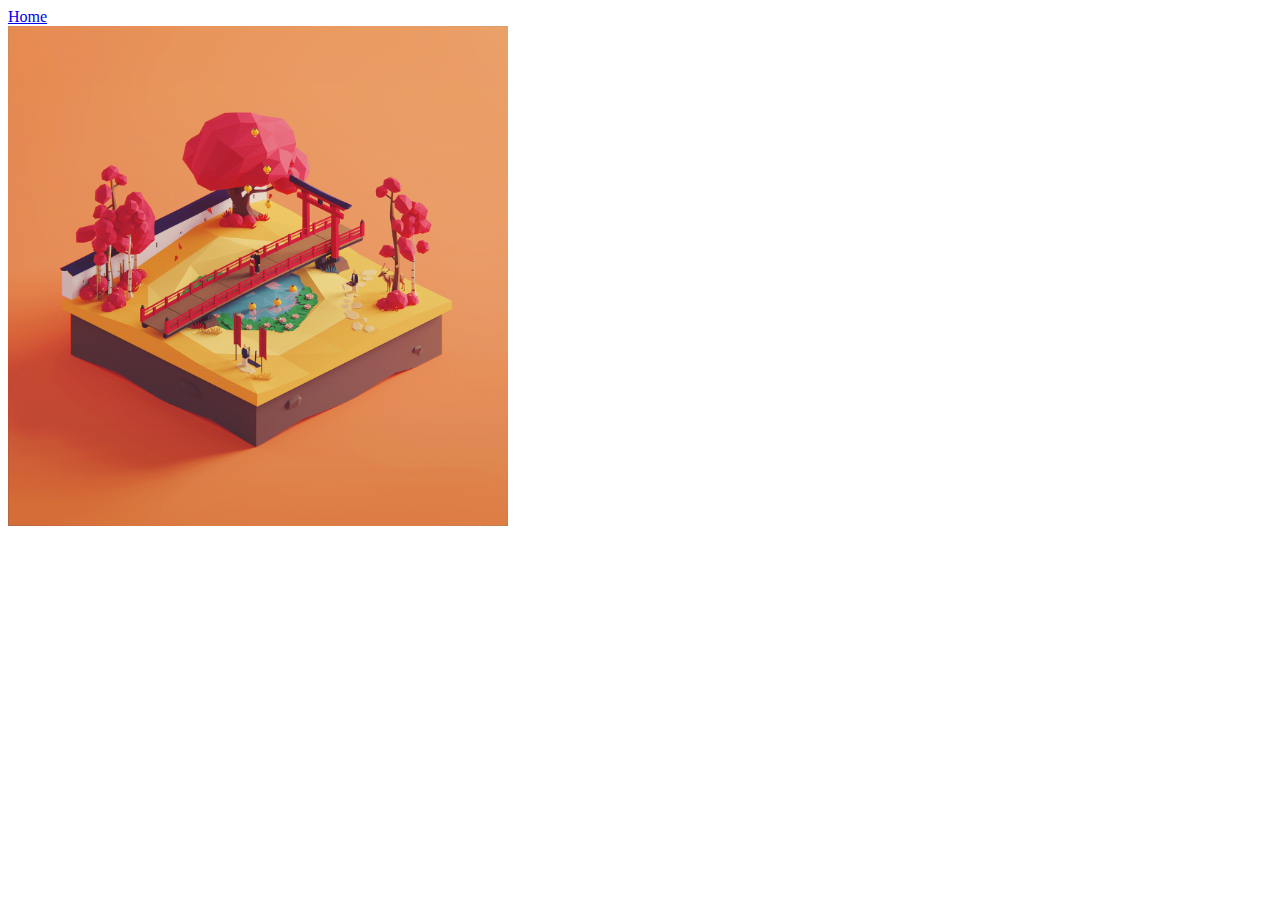
<file: Projeto 1 - HTML/Aulas/img.html>
<!DOCTYPE html>
<html>
<head>
    <meta charset="UTF-8">
    <meta http-equiv="X-UA-Compatible" content="IE=edge">
    <meta name="viewport" content="width=device-width, initial-scale=1.0">
    <link rel="icon" type="image/x-icon" 
    href="imagens/LowIcon.png">
    <title>Imagens</title>
</head>
<body>
    <a href="index.html">
        Home
    </a><br>
    <img src="imagens/LowSakura.png"
    width="500" height="500">
</body>
</html>
</file>
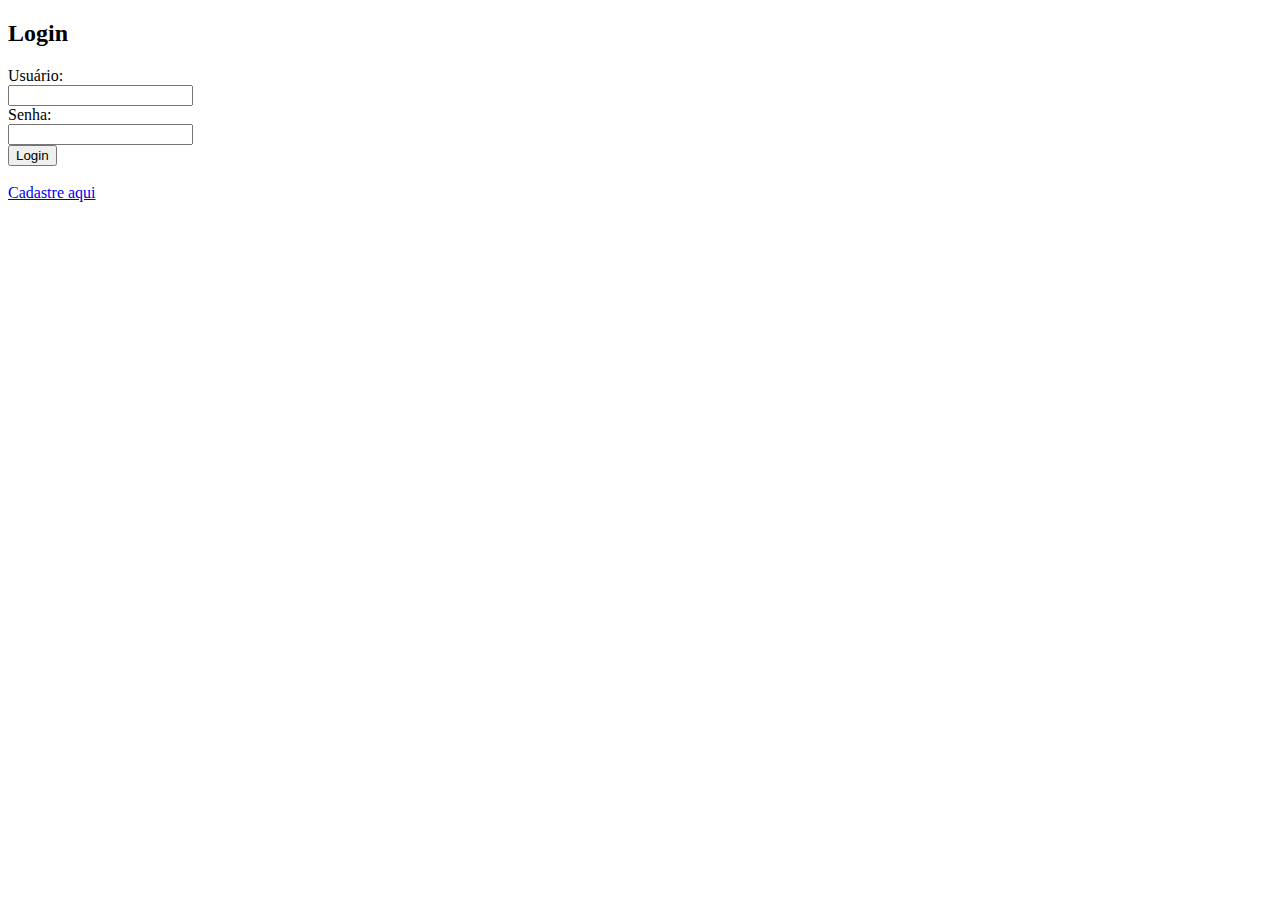
<file: Projeto 1 - HTML/Aulas/login.html>
<!DOCTYPE html>
<html>
<head>
    <meta charset="UTF-8">
    <meta http-equiv="X-UA-Compatible" content="IE=edge">
    <meta name="viewport" content="width=device-width, initial-scale=1.0">
    <title>Login</title>
</head>
<body>
    
    <h2>Login</h2>
    <form>

        Usuário:<br>
        <input type="text" name="login"><br>
        Senha:<br>
        <input type="password" name="senha"><br>

        <input type="submit" value="Login">

    </form>

    <br><a href="cadastro.html">Cadastre aqui</a>
</body>
</html>
</file>
<file: Projeto 2 - CSS/estilo.css>
body{
    background: #d2d2c1 url(imagensProjeto/fundo.png);
    font: 16px Arial, Helvetica, sans-serif;
    padding-left: 13.8%;
}
#principal{
    width: 900px;
}
#menu{
    background-color: #c5c5b2;
    font-size: 20px;
    font-weight: bold;
    padding: 18px;
}

a{
    color: #4b566a;
    text-decoration: none;
    padding: 5px;
}
#conteudo{
    background: white;
    padding: 10px;
}
.centralizar{
    text-align: center;
}
.img-campanha{
    border: 10px solid #c3c3ae;
}
h2{
    color: #828271;
    font-size: 1.2em;
}
</file>
<file: Projeto 3 - CSS/TecBlog/CSS/estilo.css>
*{
    margin: 0;
    padding: 0;
}
body{
    font-size: 1em;
    font-family: 'Trebuchet MS', 'Lucida Sans Unicode', 'Lucida Grande', 'Lucida Sans', Arial, sans-serif;
    background: #e6e6e6;
}
header{
    text-align: center;
    background: #f7b600;
    color: white;
}
footer{
    clear: both;
    padding: 15px;
    background: #ccc;
    text-align: center;
}
a{
    text-decoration: 0;
}
a:link, a:visited{
    color: #f7b600;
}
a:hover{
    border-bottom: 2px solid #f7b600;
    border-radius: 1px;
}
#menu a:link, #menu a:visited{
    margin: 0px 5px;
    padding: 5px 12px;
    color: white;
}
#menu a:hover{
    color: #f7b600;
    background: white;
    border: 2px;
    border-radius: 4px;
}


.data{
    font-size: 0.8em;
    padding-bottom: 10px;
    margin-bottom: 10px;
    display: block;
}
h1{
    color: #4e4e4e;
    font-size: 2.5em;
}

h2{
    color: #f7b600;
}
h3{
    color: #565656;
    background: #ccc;
    padding: 5px;
}

hr{
    color: #ccc;
}

#logo, #menu{
    padding: 10px;
}
#corpo{
    width: 920px;
    margin: 10px auto;
    padding: 15px;
    height: auto;

}
#postagens{
    width: 660px;
    float: left;
}
.postagem{
    padding: 20px;
    margin-bottom: 20px;
    background: white;
}
#lateral{
    width: 240px;
    float: right;
}
.lateral-conteudo{
    background: white;
    padding: 10px;
    margin-bottom: 20px;

}
.texto-reduzido{
    font-size: 0.8em;
    padding: 5px;
}
.branco{
    color: white;
}
</file>
<file: Projeto 4 - CSS/parallax/style.css>
body, html{
    margin: 0;
    font-family: "Lato", sans-serif;
    height: 100%;
    background-color: white;

}
.content{
    margin: 0px auto;
    text-align: center;
    background-color: white;
    padding: 40px;
}
h1{
    
    font-size: 2.2em;
}

/*Parallax*/

.model3, .modely, .modelx{
    position: relative;
    height: 100%;
    width: 100%;
    background-repeat: no-repeat;
    background-size:cover;
    background-position: center;
    background-attachment: fixed;
}

.model3{
    background-image: url(./images/model3.jpg);
}
.modely{
    background-image: url(./images/modely.jpg);
}
.modelx{
    background-image: url(./images/modelx.jpg);
}
</file>
